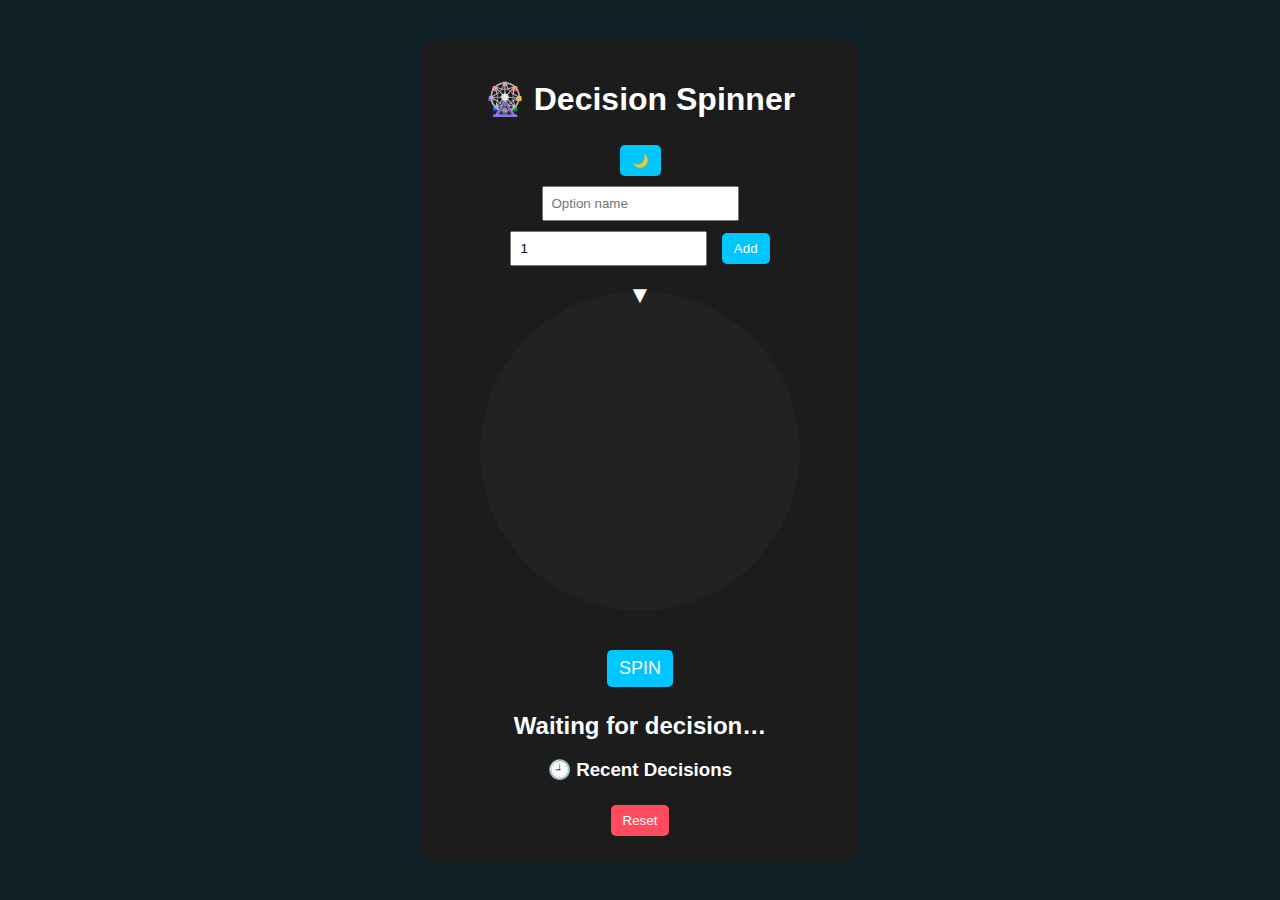
<file: index.html>
<!DOCTYPE html>
<html lang="en">
<head>
  <meta charset="UTF-8" />
  <meta name="viewport" content="width=device-width, initial-scale=1.0"/>
  <title>Decision Spinner Pro</title>
  <link rel="stylesheet" href="style.css"/>
</head>
<body>

  <main class="app neon-card">
    <header>
      <h1 class="neon-text">🎡 Decision Spinner</h1>
      <button id="themeToggle" class="neon-btn">🌙</button>
    </header>

    <section class="controls">
      <input id="optionText" placeholder="Option name"/>
      <input id="optionWeight" type="number" min="1" value="1"/>
      <button onclick="addOption()" class="neon-btn">Add</button>
    </section>

    <section class="wheel-container">
      <canvas id="wheel" width="320" height="320"></canvas>
      <div class="pointer">▼</div>
    </section>

    <button class="spin-btn neon-btn" onclick="spin()">SPIN</button>

    <section class="result">
      <h2 id="result">Waiting for decision…</h2>
    </section>

    <section class="history">
      <h3>🕘 Recent Decisions</h3>
      <ul id="historyList"></ul>
      <button class="clear neon-btn-danger" onclick="resetAll()">Reset</button>
    </section>
  </main>

  <script src="script.js"></script>
</body>
</html>
</file>
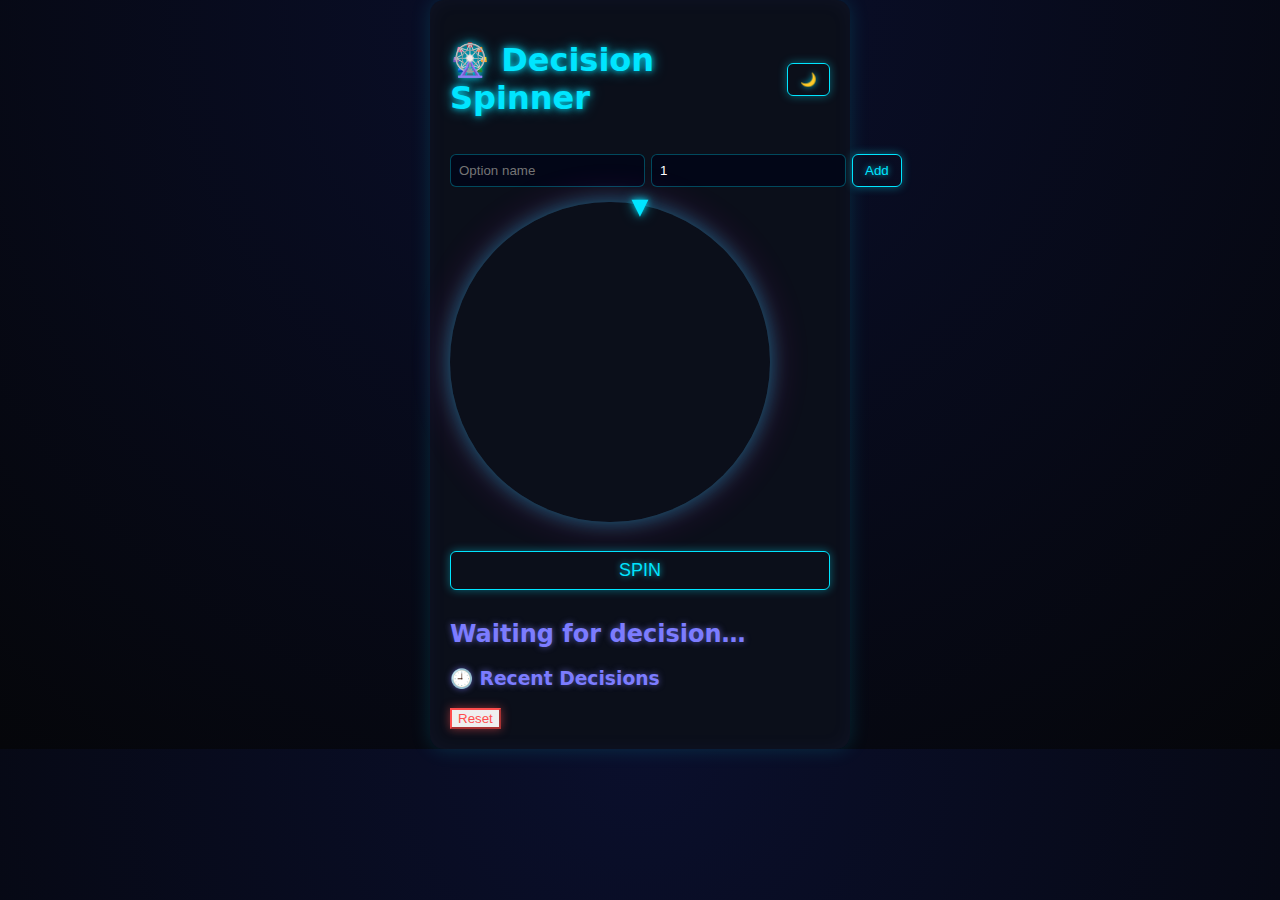
<file: decision-spinner-pro-main/index.html>
<!DOCTYPE html>
<html lang="en">
<head>
  <meta charset="UTF-8" />
  <meta name="viewport" content="width=device-width, initial-scale=1.0"/>
  <title>Decision Spinner Pro</title>
  <link rel="stylesheet" href="style.css"/>
</head>
<body>

  <main class="app neon-card">
    <header>
      <h1 class="neon-text">🎡 Decision Spinner</h1>
      <button id="themeToggle" class="neon-btn">🌙</button>
    </header>

    <section class="controls">
      <input id="optionText" placeholder="Option name"/>
      <input id="optionWeight" type="number" min="1" value="1"/>
      <button onclick="addOption()" class="neon-btn">Add</button>
    </section>

    <section class="wheel-container">
      <canvas id="wheel" width="320" height="320"></canvas>
      <div class="pointer neon-text">▼</div>
    </section>

    <button class="spin-btn neon-btn" onclick="spin()">SPIN</button>

    <section class="result">
      <h2 id="result" class="neon-text-soft">Waiting for decision…</h2>
    </section>

    <section class="history">
      <h3 class="neon-text-soft">🕘 Recent Decisions</h3>
      <ul id="historyList"></ul>
      <button class="clear neon-btn-danger" onclick="resetAll">Reset</button>
    </section>
  </main>

  <script src="script.js"></script>
</body>
</html>
</file>
<file: style.css>
body {
  margin: 0;
  font-family: Arial, sans-serif;
  background: #0f2027;
  color: white;
  display: flex;
  justify-content: center;
  align-items: center;
  height: 100vh;
}

.app {
  background: #1c1c1c;
  padding: 20px;
  border-radius: 15px;
  width: 400px;
  text-align: center;
}

.controls input {
  padding: 8px;
  margin: 5px;
}

button {
  padding: 8px 12px;
  margin: 5px;
  cursor: pointer;
  border: none;
  border-radius: 5px;
}

.neon-btn {
  background: #00c6ff;
  color: white;
}

.neon-btn-danger {
  background: #ff4b5c;
  color: white;
}

.spin-btn {
  margin-top: 15px;
  font-size: 18px;
}

.wheel-container {
  position: relative;
  margin: 20px 0;
}

.pointer {
  position: absolute;
  top: -10px;
  left: 50%;
  transform: translateX(-50%);
  font-size: 24px;
}

canvas {
  border-radius: 50%;
  background: #222;
}
</file>
<file: decision-spinner-pro-main/style.css>
:root {
  --bg: #05060a;
  --card: #0b0f1a;
  --text: #e5e7eb;

  --neon-blue: #00e5ff;
  --neon-pink: #ff2fd1;
  --neon-purple: #7c7cff;
  --danger: #ff4d4d;
}

* {
  box-sizing: border-box;
}

body {
  margin: 0;
  font-family: system-ui, sans-serif;
  background: radial-gradient(circle at top, #0a0f2c, #05060a);
  color: var(--text);
}

/* === Layout === */
.app {
  max-width: 420px;
  margin: auto;
  padding: 20px;
}

/* === Neon Card === */
.neon-card {
  background: var(--card);
  border-radius: 14px;
  box-shadow:
    0 0 20px rgba(0, 229, 255, 0.15),
    inset 0 0 20px rgba(124, 124, 255, 0.05);
}

/* === Header === */
header {
  display: flex;
  justify-content: space-between;
  align-items: center;
}

/* === Text Effects === */
.neon-text {
  color: var(--neon-blue);
  text-shadow:
    0 0 6px rgba(0, 229, 255, 0.8),
    0 0 14px rgba(0, 229, 255, 0.6);
}

.neon-text-soft {
  color: var(--neon-purple);
  text-shadow: 0 0 6px rgba(124, 124, 255, 0.6);
}

/* === Controls === */
.controls {
  display: flex;
  gap: 6px;
  margin: 15px 0;
}

input {
  flex: 1;
  padding: 8px;
  background: #020617;
  border: 1px solid rgba(0, 229, 255, 0.3);
  color: white;
  border-radius: 6px;
  outline: none;
}

input:focus {
  border-color: var(--neon-blue);
  box-shadow: 0 0 10px rgba(0, 229, 255, 0.6);
}

/* === Buttons === */
.neon-btn {
  background: transparent;
  color: var(--neon-blue);
  border: 1px solid var(--neon-blue);
  padding: 8px 12px;
  border-radius: 6px;
  cursor: pointer;
  text-shadow: 0 0 6px rgba(0, 229, 255, 0.8);
  box-shadow: 0 0 10px rgba(0, 229, 255, 0.4);
  transition: 0.2s ease;
}

.neon-btn:hover {
  background: var(--neon-blue);
  color: #020617;
  box-shadow:
    0 0 15px rgba(0, 229, 255, 0.9),
    0 0 30px rgba(0, 229, 255, 0.6);
}

.neon-btn-danger {
  border-color: var(--danger);
  color: var(--danger);
  box-shadow: 0 0 10px rgba(255, 77, 77, 0.5);
}

.neon-btn-danger:hover {
  background: var(--danger);
  color: #020617;
}

/* === Wheel === */
.wheel-container {
  position: relative;
  margin: 15px 0;
}

canvas {
  border-radius: 50%;
  box-shadow:
    0 0 20px rgba(0, 229, 255, 0.4),
    0 0 40px rgba(255, 47, 209, 0.2);
}

/* === Pointer === */
.pointer {
  position: absolute;
  top: -8px;
  left: 50%;
  transform: translateX(-50%);
  font-size: 22px;
}

/* === Spin Button === */
.spin-btn {
  width: 100%;
  margin: 10px 0;
  font-size: 18px;
}

/* === History === */
.history ul {
  padding: 0;
  margin: 10px 0;
}

.history li {
  list-style: none;
  font-size: 14px;
  opacity: 0.85;
  padding: 4px 0;
}
</file>
